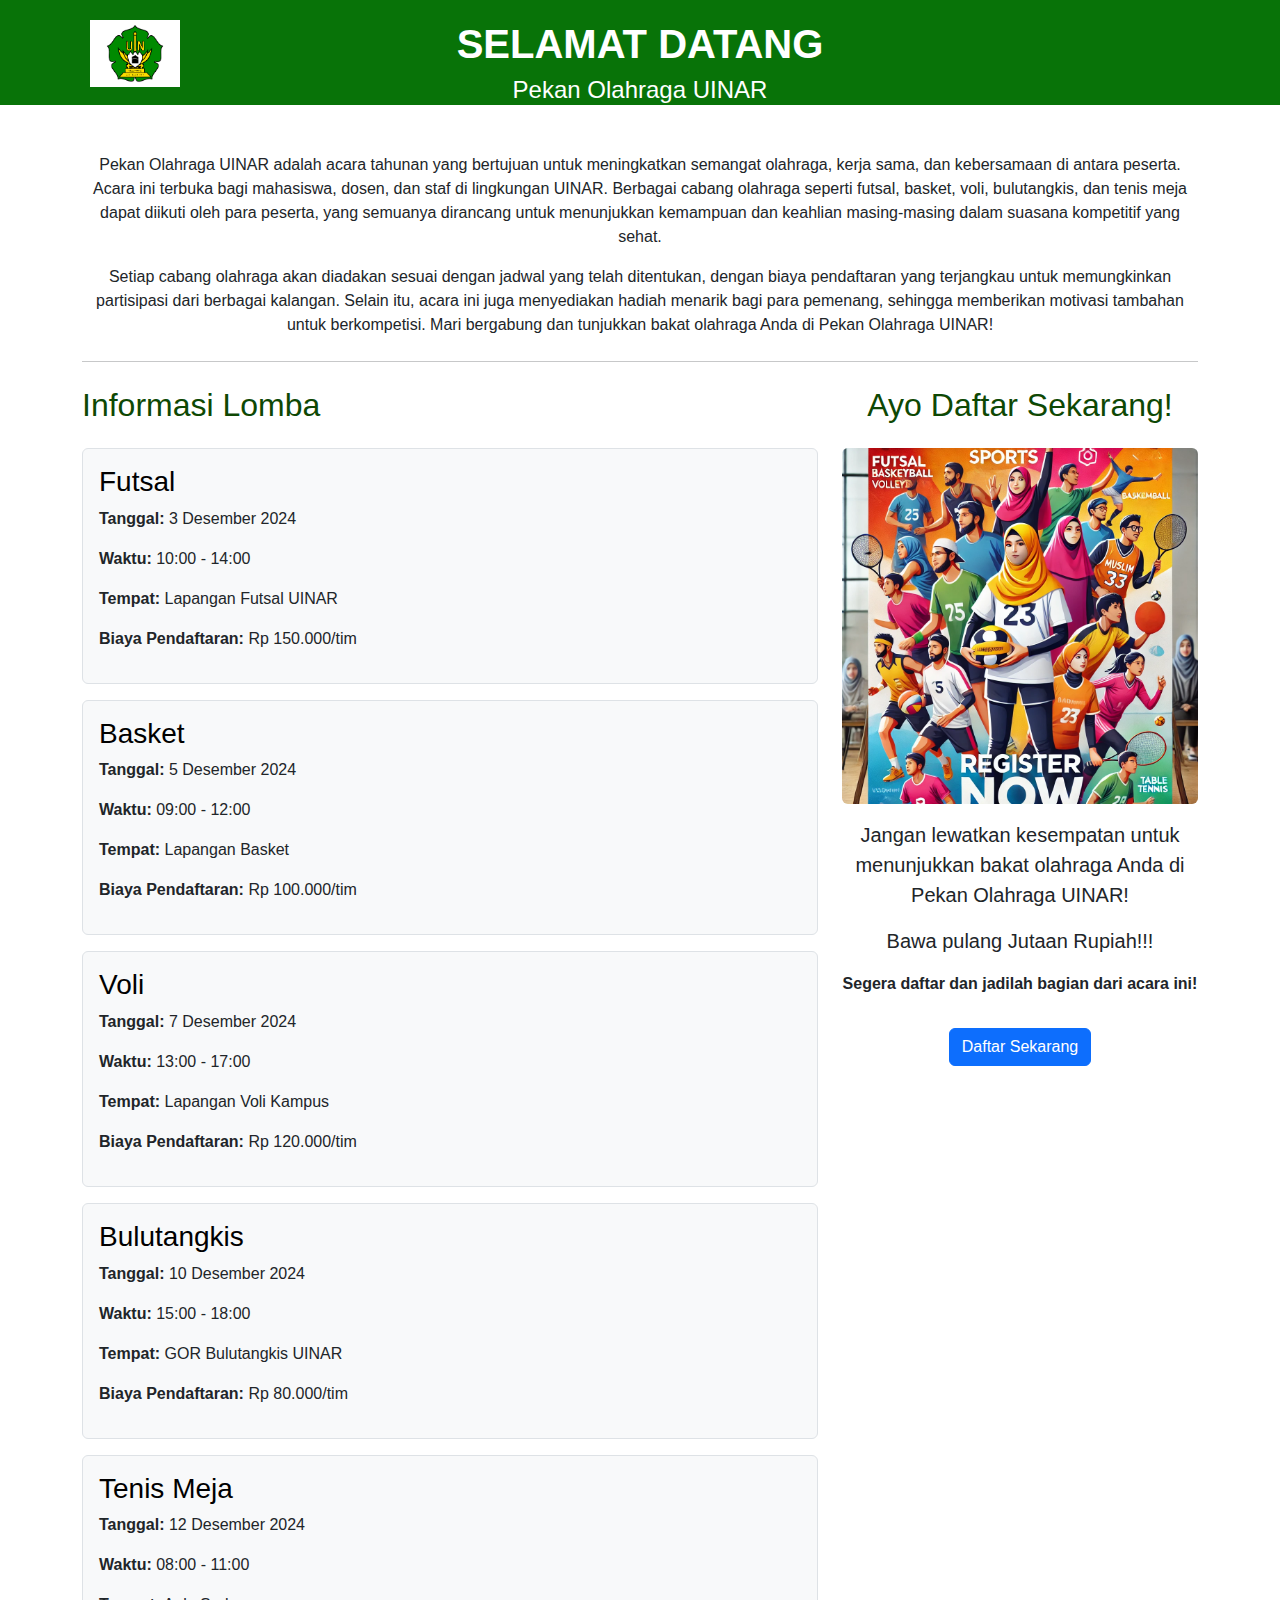
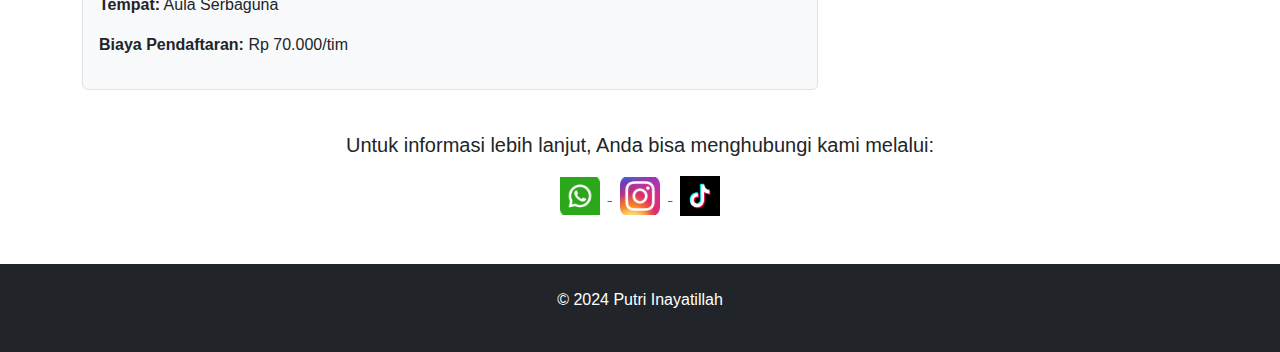
<file: index.html>
<!DOCTYPE html>
<html lang="id">
<head>
    <meta charset="UTF-8">
    <meta name="viewport" content="width=device-width, initial-scale=1.0">
    <title>Landing Page - Pendaftaran Lomba olahraga</title>
    <!-- Menggunakan Bootstrap untuk styling landing page -->
    <link rel="stylesheet" href="https://cdnjs.cloudflare.com/ajax/libs/bootstrap/5.3.0/css/bootstrap.min.css">
    <link rel="stylesheet" href="index.css">
</head>
<body>
    <!-- Header -->
    <header>
        <div class="container text-center">
            <img src="uin.png" alt="Logo UINAR" class="logo"> <!-- Gambar logo -->
            <h1 class="highlight">SELAMAT DATANG</h1>
            <h2 class="light-text">Pekan Olahraga UINAR</h2>
        </div>
    </header>
    

    <!-- Main content -->
    <main class="container my-5">
        <!-- Section Tentang Lomba -->
        <section class="my-4" id="about">
            <h2 class="text-center mb-4"></h2>
            <p class="text-center">
                Pekan Olahraga UINAR adalah acara tahunan yang bertujuan untuk meningkatkan semangat olahraga, kerja sama, dan kebersamaan di antara peserta. Acara ini terbuka bagi mahasiswa, dosen, dan staf di lingkungan UINAR. Berbagai cabang olahraga seperti futsal, basket, voli, bulutangkis, dan tenis meja dapat diikuti oleh para peserta, yang semuanya dirancang untuk menunjukkan kemampuan dan keahlian masing-masing dalam suasana kompetitif yang sehat.
            </p>
            <p class="text-center">
                Setiap cabang olahraga akan diadakan sesuai dengan jadwal yang telah ditentukan, dengan biaya pendaftaran yang terjangkau untuk memungkinkan partisipasi dari berbagai kalangan. Selain itu, acara ini juga menyediakan hadiah menarik bagi para pemenang, sehingga memberikan motivasi tambahan untuk berkompetisi. Mari bergabung dan tunjukkan bakat olahraga Anda di Pekan Olahraga UINAR!
            </p>
            <hr class="my-4"> <!-- Garis pemisah -->
        </section>
        

        <!-- Informasi Lomba -->
        <div class="row">
            <!-- Nav Section in Main -->
            <nav class="col-md-8">
                <h2 class="mb-4">Informasi Lomba</h2>

                <!-- Lomba Futsal -->
                <article class="p-3 mb-3 border rounded bg-light">
                    <h3>Futsal</h3>
                    <p><strong>Tanggal:</strong> 3 Desember 2024</p>
                    <p><strong>Waktu:</strong> 10:00 - 14:00</p>
                    <p><strong>Tempat:</strong> Lapangan Futsal UINAR</p>
                    <p><strong>Biaya Pendaftaran:</strong> Rp 150.000/tim</p>
                </article>

                <!-- Lomba Basket -->
                <article class="p-3 mb-3 border rounded bg-light">
                    <h3>Basket</h3>
                    <p><strong>Tanggal:</strong> 5 Desember 2024</p>
                    <p><strong>Waktu:</strong> 09:00 - 12:00</p>
                    <p><strong>Tempat:</strong> Lapangan Basket </p>
                    <p><strong>Biaya Pendaftaran:</strong> Rp 100.000/tim</p>
                </article>

                <!-- Lomba Voli -->
                <article class="p-3 mb-3 border rounded bg-light">
                    <h3>Voli</h3>
                    <p><strong>Tanggal:</strong> 7 Desember 2024</p>
                    <p><strong>Waktu:</strong> 13:00 - 17:00</p>
                    <p><strong>Tempat:</strong> Lapangan Voli Kampus</p>
                    <p><strong>Biaya Pendaftaran:</strong> Rp 120.000/tim</p>
                </article>

                <!-- Lomba Bulutangkis -->
                <article class="p-3 mb-3 border rounded bg-light">
                    <h3>Bulutangkis</h3>
                    <p><strong>Tanggal:</strong> 10 Desember 2024</p>
                    <p><strong>Waktu:</strong> 15:00 - 18:00</p>
                    <p><strong>Tempat:</strong> GOR Bulutangkis UINAR</p>
                    <p><strong>Biaya Pendaftaran:</strong> Rp 80.000/tim</p>
                </article>

                <!-- Lomba Tenis Meja -->
                <article class="p-3 mb-3 border rounded bg-light">
                    <h3>Tenis Meja</h3>
                    <p><strong>Tanggal:</strong> 12 Desember 2024</p>
                    <p><strong>Waktu:</strong> 08:00 - 11:00</p>
                    <p><strong>Tempat:</strong> Aula Serbaguna</p>
                    <p><strong>Biaya Pendaftaran:</strong> Rp 70.000/tim</p>
                </article>
            </nav>

            <!-- Aside Section in Main as Poster -->
            <aside class="col-md-4 text-center">
                <h2>Ayo Daftar Sekarang!</h2>
                <img src="poster.webp" alt="Poster Lomba" class="img-fluid rounded my-3" style="width: 100%; height: auto;">
                <p class="lead">Jangan lewatkan kesempatan untuk menunjukkan bakat olahraga Anda di Pekan Olahraga UINAR!</p>
                <p class="lead">Bawa pulang Jutaan Rupiah!!! </p>
                <p><strong>Segera daftar dan jadilah bagian dari acara ini!</strong></p>
                <a href="D:\INA\Xampp\htdocs\KONSEP web & mobile\index.html" class="btn btn-primary mt-3">Daftar Sekarang</a>
            </aside>
        </div>

        <!-- Informasi Lebih Lanjut -->
        <section class="my-4 text-center">
            <p class="lead">Untuk informasi lebih lanjut, Anda bisa menghubungi kami melalui:</p>
            <div class="mt-3">
                <a href="https://wa.me/081234567890" target="_blank">
                    <img src="wa2.png" alt="WhatsApp" style="width: 40px; height: auto;" class="mx-2">
                </a>
                <a href="https://instagram.com/olahraga_ti" target="_blank">
                    <img src="ig.jpeg" alt="Instagram" style="width: 40px; height: auto;" class="mx-2">
                </a>
                <a href="https://tiktok.com/@olahraga_ti" target="_blank">
                    <img src="tiktok2.png" alt="TikTok" style="width: 40px; height: auto;" class="mx-2">
                </a>
            </div>
        </section>
    </main>

    <!-- Footer -->
    <footer class="bg-dark text-white p-4 text-center">
        <p>&copy; 2024 Putri Inayatillah</p>
    </footer>

    <!-- Bootstrap JS (optional) -->
    <script src="https://cdnjs.cloudflare.com/ajax/libs/bootstrap/5.3.0/js/bootstrap.bundle.min.js"></script>
</body>
</html>
</file>
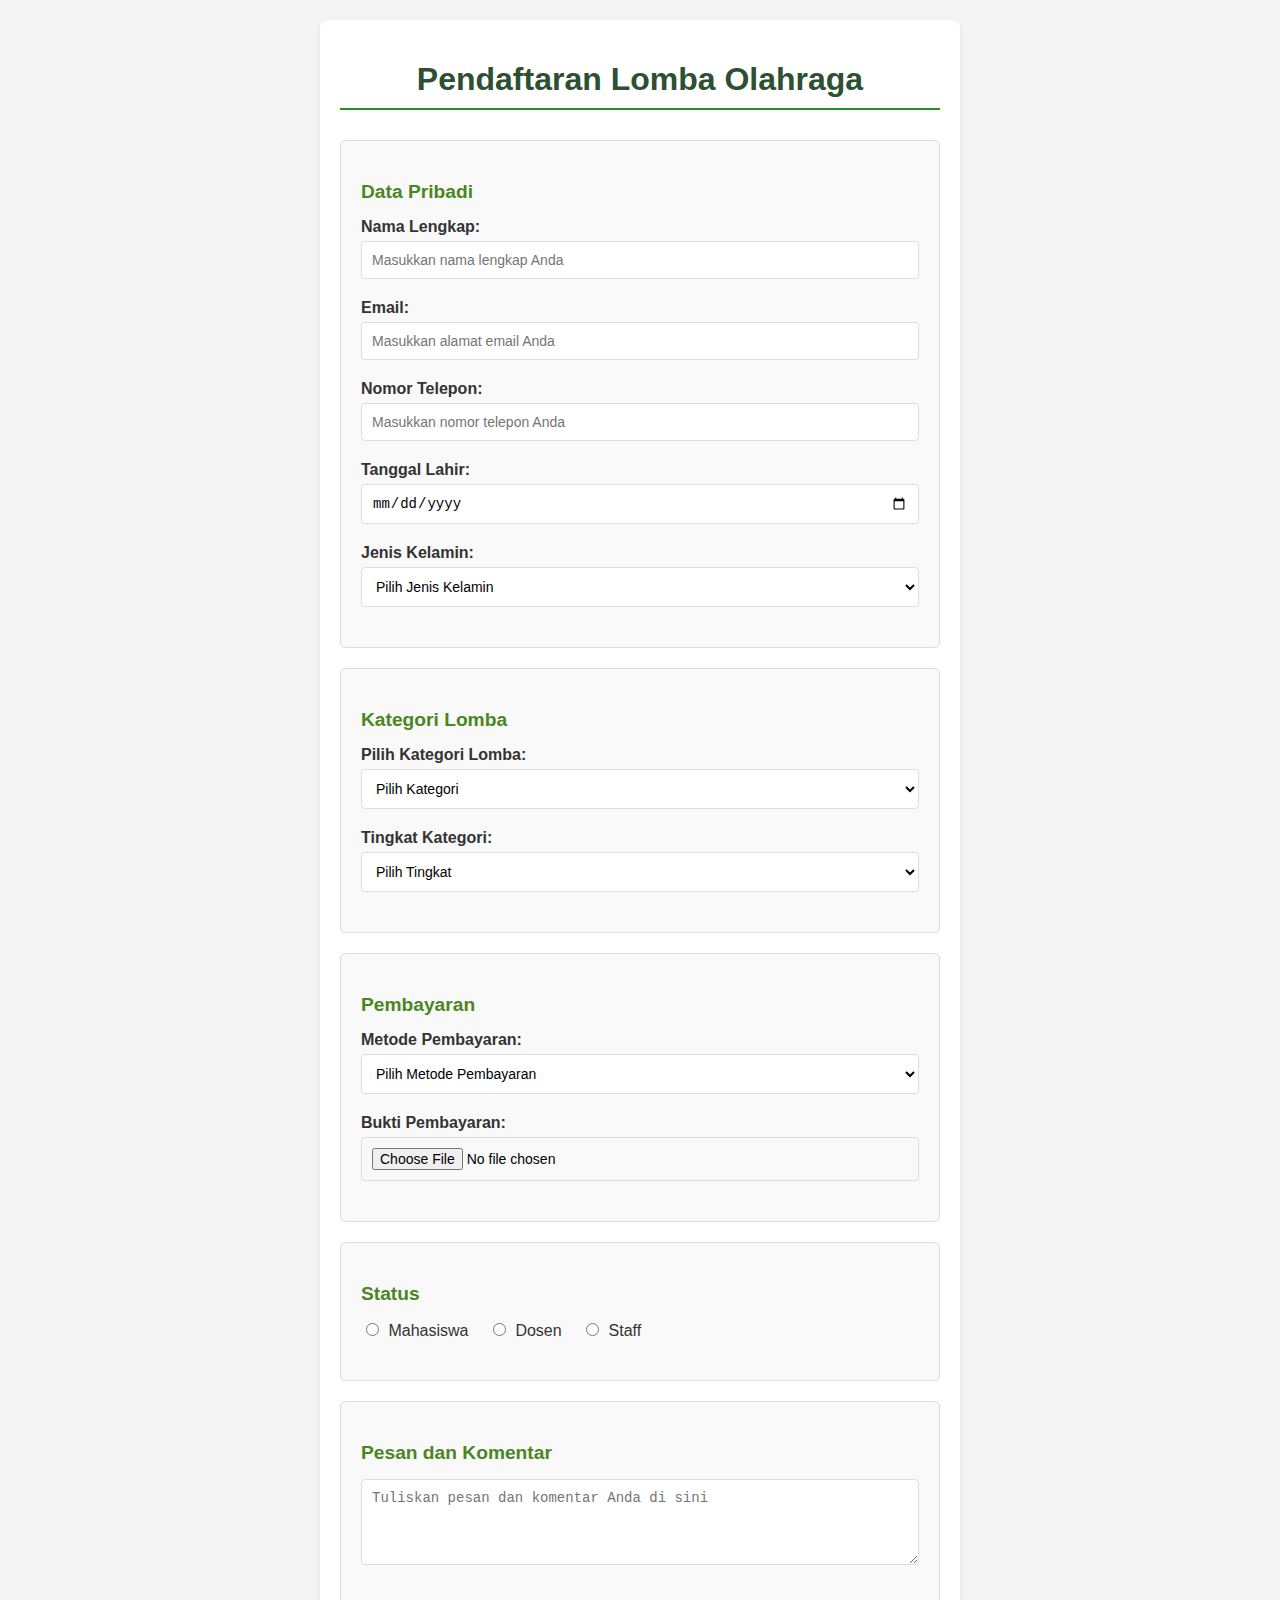
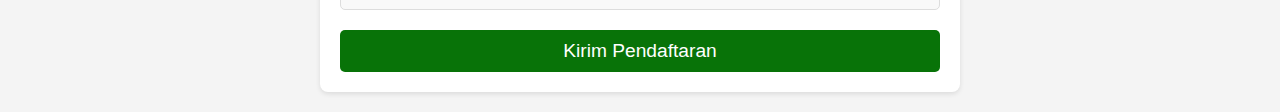
<file: form.html>
<!DOCTYPE html>
<html>
<head>
    <title>Pendaftaran Lomba Olahraga</title>
    <link rel="stylesheet" href="form.css">
</head>
<body>
    <div class="container">
        <h1>Pendaftaran Lomba Olahraga</h1>
        <form action="proses_data.php" method="post">
            <!-- Data Pribadi -->
            <div class="form-section">
                <h2>Data Pribadi</h2>
                <div class="form-group">
                    <label for="nama">Nama Lengkap:</label>
                    <input type="text" id="nama" name="nama" placeholder="Masukkan nama lengkap Anda" required>
                </div>
                <div class="form-group">
                    <label for="email">Email:</label>
                    <input type="email" id="email" name="email" placeholder="Masukkan alamat email Anda" required>
                </div>
                <div class="form-group">
                    <label for="telepon">Nomor Telepon:</label>
                    <input type="tel" id="telepon" name="telepon" placeholder="Masukkan nomor telepon Anda" required>
                </div>
                <div class="form-group">
                    <label for="tanggal-lahir">Tanggal Lahir:</label>
                    <input type="date" id="tanggal-lahir" name="tanggal-lahir" required>
                </div>
                <div class="form-group">
                    <label for="jenis-kelamin">Jenis Kelamin:</label>
                    <select id="jenis-kelamin" name="jenis-kelamin" required>
                        <option value="">Pilih Jenis Kelamin</option>
                        <option value="Laki-laki">Laki-laki</option>
                        <option value="Perempuan">Perempuan</option>
                    </select>
                </div>
            </div>

            <!-- Kategori Lomba -->
            <div class="form-section">
                <h2>Kategori Lomba</h2>
                <div class="form-group">
                    <label for="kategori-lomba">Pilih Kategori Lomba:</label>
                    <select id="kategori-lomba" name="kategori-lomba" required>
                        <option value="">Pilih Kategori</option>
                        <option value="futsal">Futsal</option>
                        <option value="basket">Basket</option>
                        <option value="voli">Bola Voli</option>
                        <option value="bulutangkis">Bulutangkis</option>
                        <option value="tenis-meja">Tenis Meja</option>
                    </select>
                </div>
                <div class="form-group">
                    <label for="tingkat">Tingkat Kategori:</label>
                    <select id="tingkat" name="tingkat" required>
                        <option value="">Pilih Tingkat</option>
                        <option value="pemula">Pemula</option>
                        <option value="menengah">Menengah</option>
                        <option value="profesional">Profesional</option>
                    </select>
                </div>
            </div>

            <!-- Pembayaran -->
            <div class="form-section">
                <h2>Pembayaran</h2>
                <div class="form-group">
                    <label for="metode-pembayaran">Metode Pembayaran:</label>
                    <select id="metode-pembayaran" name="metode-pembayaran" required>
                        <option value="">Pilih Metode Pembayaran</option>
                        <option value="transfer-bank">Transfer Bank</option>
                        <option value="e-wallet">E-Wallet</option>
                        <option value="kartu-kredit">Kartu Kredit</option>
                    </select>
                </div>
                <div class="form-group">
                    <label>Bukti Pembayaran:</label>
                    <input type="file" id="bukti-pembayaran" name="bukti-pembayaran" accept="image/*" required>
                </div>
            </div>

            <!-- Status -->
            <div class="form-section">
                <h2>Status</h2>
                <div class="form-group">
                    <div class="radio-group">
                        <input type="radio" id="Mahasiswa" name="status" value="Mahasiswa">
                        <label for="Mahasiswa">Mahasiswa</label>
                        <input type="radio" id="Dosen" name="status" value="Dosen">
                        <label for="Dosen">Dosen</label>
                        <input type="radio" id="Staff" name="status" value="Staff">
                        <label for="Staff">Staff</label>
                    </div>
                </div>
            </div>

            <!-- Pesan dan Komentar -->
            <div class="form-section">
                <h2>Pesan dan Komentar</h2>
                <div class="form-group">
                    <textarea id="pesan" name="pesan" rows="4" placeholder="Tuliskan pesan dan komentar Anda di sini"></textarea>
                </div>
            </div>

            <button type="submit">Kirim Pendaftaran</button>
        </form>
    </div>
</body>
</html>
</file>
<file: index.css>
/* Custom styling for the landing page */
body {
    font-family: Arial, sans-serif;
}

header, footer {
    background-color: #087308 !important; /* Menggunakan !important untuk menimpa gaya Bootstrap */
}

header h1 {
    font-size: 2.5rem;
    color: white !important; /* Pastikan teks berwarna putih */
    font-weight: 700; /* Menjadikan teks lebih tebal */
}

header h2 {
    font-size: 1.5rem; /* Ukuran lebih kecil dari h1 */
    color: white !important;
    font-weight: 300; /* Menjadikan teks lebih tipis */
}

main h2 {
    color: #0e4804 !important; /* Mengganti warna biru menjadi hijau */
}

main article h3 {
    color: #000000 !important;
}

aside img {
    max-width: 100%;
    height: auto;
    border-radius: 50%;
}

footer {
    background-color: #419b28 !important;
    color: white !important;
    padding: 10px;
}

nav a {
    text-decoration: none;
    color: white !important; /* Warna teks link pada navbar */
}

.logo {
    width: 90px; /* Sesuaikan lebar logo sesuai keinginan */
    height: auto; /* Menjaga rasio aspek */
    position: absolute;
    top: 20px; /* Atur sesuai kebutuhan untuk menyejajarkan dengan teks */
    left: 20px; /* Atur sesuai kebutuhan untuk menjaga posisi kiri */
}

header .container {
    position: relative; /* Supaya logo tetap di dalam konteks container header */
    padding-top: 20px; /* Menambahkan padding agar teks tidak terpotong oleh logo */
}

.highlight {
    font-size: 2.5rem;
    color: white !important;
    font-weight: 700;
}

.light-text {
    font-size: 1.5rem;
    color: white !important;
    font-weight: 300;
}

nav a:hover {
    text-decoration: underline;
}
</file>
<file: form.css>
body {
    font-family: Arial, sans-serif;
    background-color: #f4f4f4;
    margin: 0;
    padding: 20px;
}

.container {
    max-width: 800px;
    margin: 0 auto;
    background-color: #fff;
    padding: 30px;
    border-radius: 8px;
    box-shadow: 0 2px 5px rgba(0, 0, 0, 0.1);
}

h1 {
    text-align: center;
    color: #2c5031;
    margin-bottom: 30px;
    padding-bottom: 10px;
    border-bottom: 2px solid #248f28;
}

h2 {
    color: #4a8622;
    font-size: 1.2em;
    margin-top: 20px;
    margin-bottom: 15px;
}

.form-section {
    background-color: #f9f9f9;
    padding: 20px;
    margin-bottom: 20px;
    border-radius: 5px;
    border: 1px solid #ddd;
}

.form-group {
    margin-bottom: 20px;
}

label {
    display: block;
    margin-bottom: 5px;
    color: #333;
    font-weight: bold;
}

input[type="text"],
input[type="email"],
input[type="tel"],
input[type="date"],
input[type="file"],
select,
textarea {
    width: 100%;
    padding: 10px;
    border: 1px solid #ddd;
    border-radius: 4px;
    box-sizing: border-box;
    font-size: 14px;
}

select {
    background-color: white;
}

.radio-group {
    margin-top: 5px;
}

.radio-group input[type="radio"] {
    margin-right: 5px;
}

.radio-group label {
    display: inline;
    margin-right: 15px;
    font-weight: normal;
}

textarea {
    resize: vertical;
    min-height: 100
}

.container {
    max-width: 600px; /* Atur lebar maksimum container */
    margin: 0 auto; /* Pusatkan container */
    padding: 20px; /* Tambahkan padding di dalam container */
}

.form-section {
    margin-bottom: 20px; /* Tambahkan jarak antar bagian form */
}

button {
    display: block; /* Membuat tombol menjadi block untuk pemusatan */
    width: 100%; /* Lebar penuh tombol */
    padding: 10px; /* Padding di dalam tombol */
    font-size: 1.2rem; /* Ukuran font tombol */
    background-color:  #087308; /* Warna latar belakang tombol */
    color: white; /* Warna teks tombol */
    border: none; /* Hilangkan border default */
    border-radius: 5px; /* Sudut melengkung tombol */
    cursor: pointer; /* Tampilkan cursor pointer saat hover */
    transition: background-color 0.3s; /* Transisi saat hover */
}

button:hover {
    background-color: #087308; /* Warna latar belakang saat hover */
}
</file>
